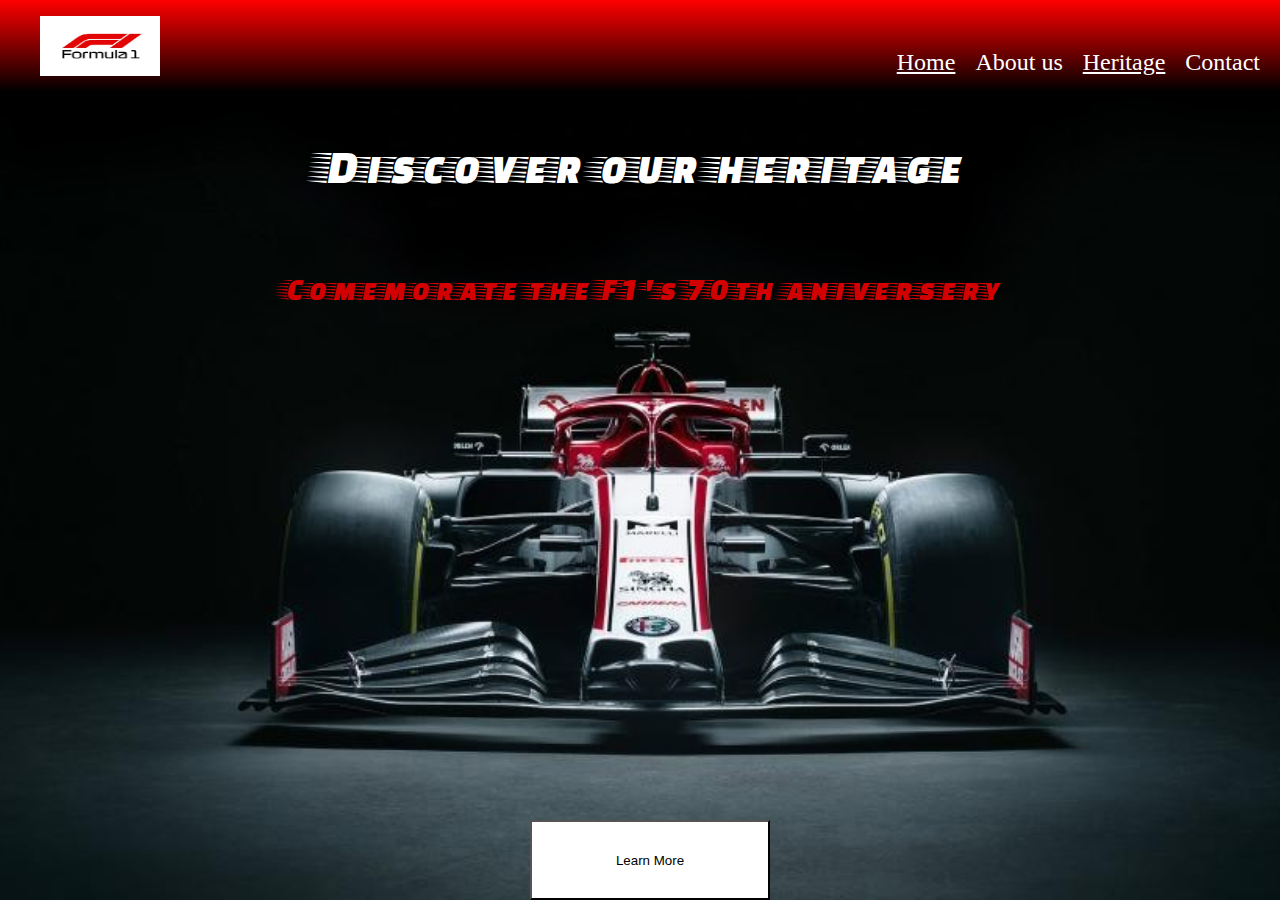
<file: index.html>
<!DOCTYPE html>
<html>
<head>
	<meta charset="UTF-8">
	<link rel="stylesheet" href="https://stackpath.bootstrapcdn.com/bootstrap/4.5.0/css/bootstrap.min.css" integrity="sha384-9aIt2nRpC12Uk9gS9baDl411NQApFmC26EwAOH8WgZl5MYYxFfc+NcPb1dKGj7Sk" crossorigin="anonymous">
	<link href="https://fonts.googleapis.com/css2?family=Faster+One&display=swap" rel="stylesheet">
	<link rel="stylesheet" type="text/css" href="style.css">


	<title>F1 History</title>
</head>
<body>
	
	<nav class="navbarr">
		<ul class="navbar-elements">
			<img src="logo_formula1_nuevo.jpg" class="logoo">
			<li class="leftside"><a href="index.html" class="home"> Home</li></a>
			<li class="leftside">About us</li>
			<li class="leftside"><a href="heritage.html" class="heritage"> Heritage</a></li>
			<li class="leftside">Contact</li>
		</ul>
		
	</nav>


	<p class="maintext">Discover our heritage
	<p class="subtext">Comemorate the F1's 70th aniversery</p></p>

<div class="learnmore">
	<a href="heritage.html"><button type="button" class="btn btn-outline-primary btn-lg"> Learn More</button></a>
</div>

</body>
</html>
</file>
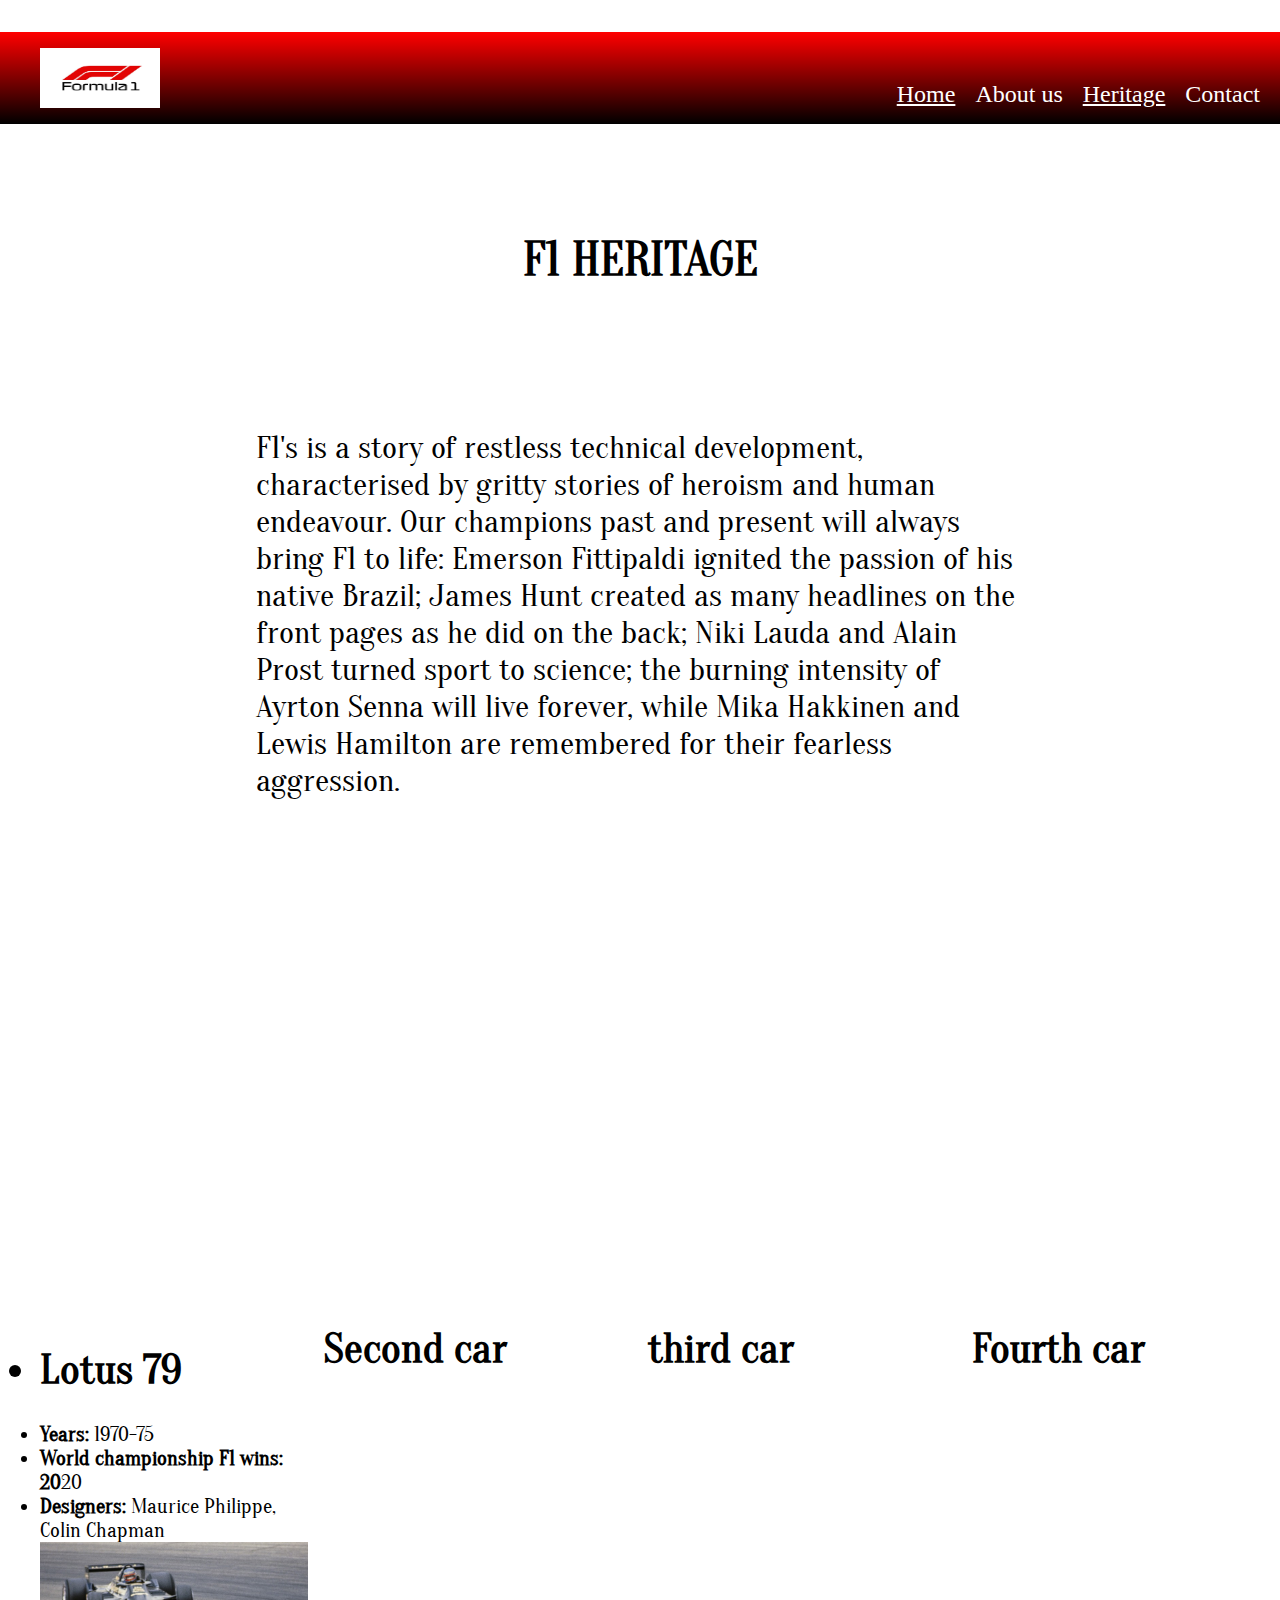
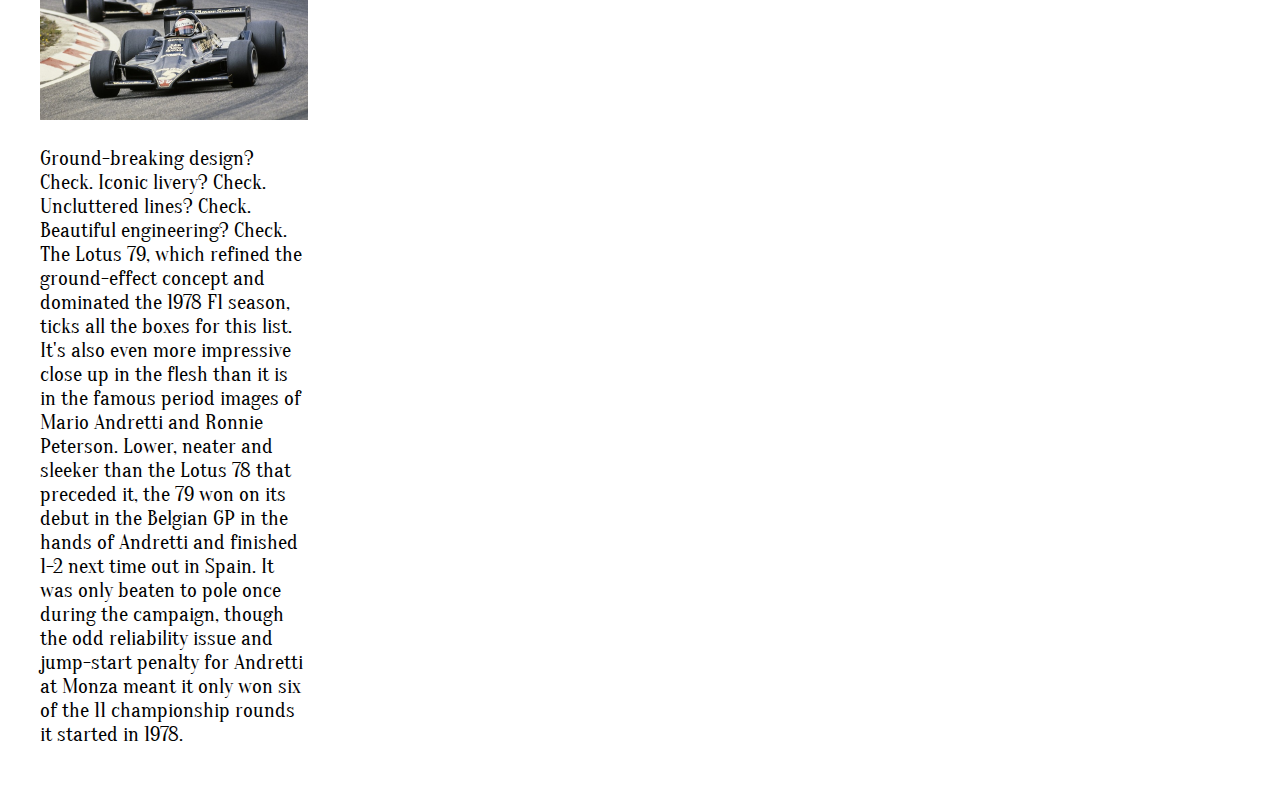
<file: Heritage.html>
<!DOCTYPE html>
<html>
<head>
	<link rel="stylesheet" href="https://stackpath.bootstrapcdn.com/bootstrap/4.5.0/css/bootstrap.min.css" integrity="sha384-9aIt2nRpC12Uk9gS9baDl411NQApFmC26EwAOH8WgZl5MYYxFfc+NcPb1dKGj7Sk" crossorigin="anonymous">
	
	<link href="https://fonts.googleapis.com/css2?family=Oranienbaum&display=swap" rel="stylesheet">
		<meta charset="UTF-8">
	<link rel="stylesheet" type="text/css" href="heritagestyle.css">
	<title>Heritage</title>
</head>
<body>
	<nav class="navbarr">
		<ul class="navbar-elements">
			<img src="logo_formula1_nuevo.jpg" class="logoo">
			<li class="leftside"><a href="index.html" class="home"> Home</li></a>
			<li class="leftside">About us</li>
			<li class="leftside"><a href="Heritage.html" class="heritage"> Heritage</a></li>
			<li class="leftside">Contact</li>
		</ul>
		
	</nav>
	<h1 class="f1heritage">F1 HERITAGE</h1>

	<div class="container-fluid">⠀<p>F1's is a story of restless technical development, characterised by gritty stories of heroism and human endeavour. Our champions past and present will always bring F1 to life: Emerson Fittipaldi ignited the passion of his native Brazil; James Hunt created as many headlines on the front pages as he did on the back; Niki Lauda and Alain Prost turned sport to science; the burning intensity of Ayrton Senna will live forever, while Mika Hakkinen and Lewis Hamilton are remembered for their fearless aggression.</p></div>

<div class="content">
	<ul>
			<strong><h1><li class="lotus 79">Lotus 79</li></h1></strong>
			<strong> <li>Years:</strong> 1970-75</li>
			<strong> <li>World championship F1 wins: 20</strong>20</li>
			<strong> <li>Designers:</strong>  Maurice Philippe, Colin Chapman <img src="lotus.jpg" class="responsiveimgs"><p>Ground-breaking design? Check. Iconic livery? Check. Uncluttered lines? Check. Beautiful engineering? Check.

The Lotus 79, which refined the ground-effect concept and dominated the 1978 F1 season, ticks all the boxes for this list. It's also even more impressive close up in the flesh than it is in the famous period images of Mario Andretti and Ronnie Peterson.

Lower, neater and sleeker than the Lotus 78 that preceded it, the 79 won on its debut in the Belgian GP in the hands of Andretti and finished 1-2 next time out in Spain. It was only beaten to pole once during the campaign, though the odd reliability issue and jump-start penalty for Andretti at Monza meant it only won six of the 11 championship rounds it started in 1978.</p></li></ul>
			

		
	<div><h1>Second car</h1> </div>
	<div><h1>third car</h1> </div>
	<div><h1>Fourth car</h1> </div>
		
			</div>








</div>

</body>
</html>
</file>
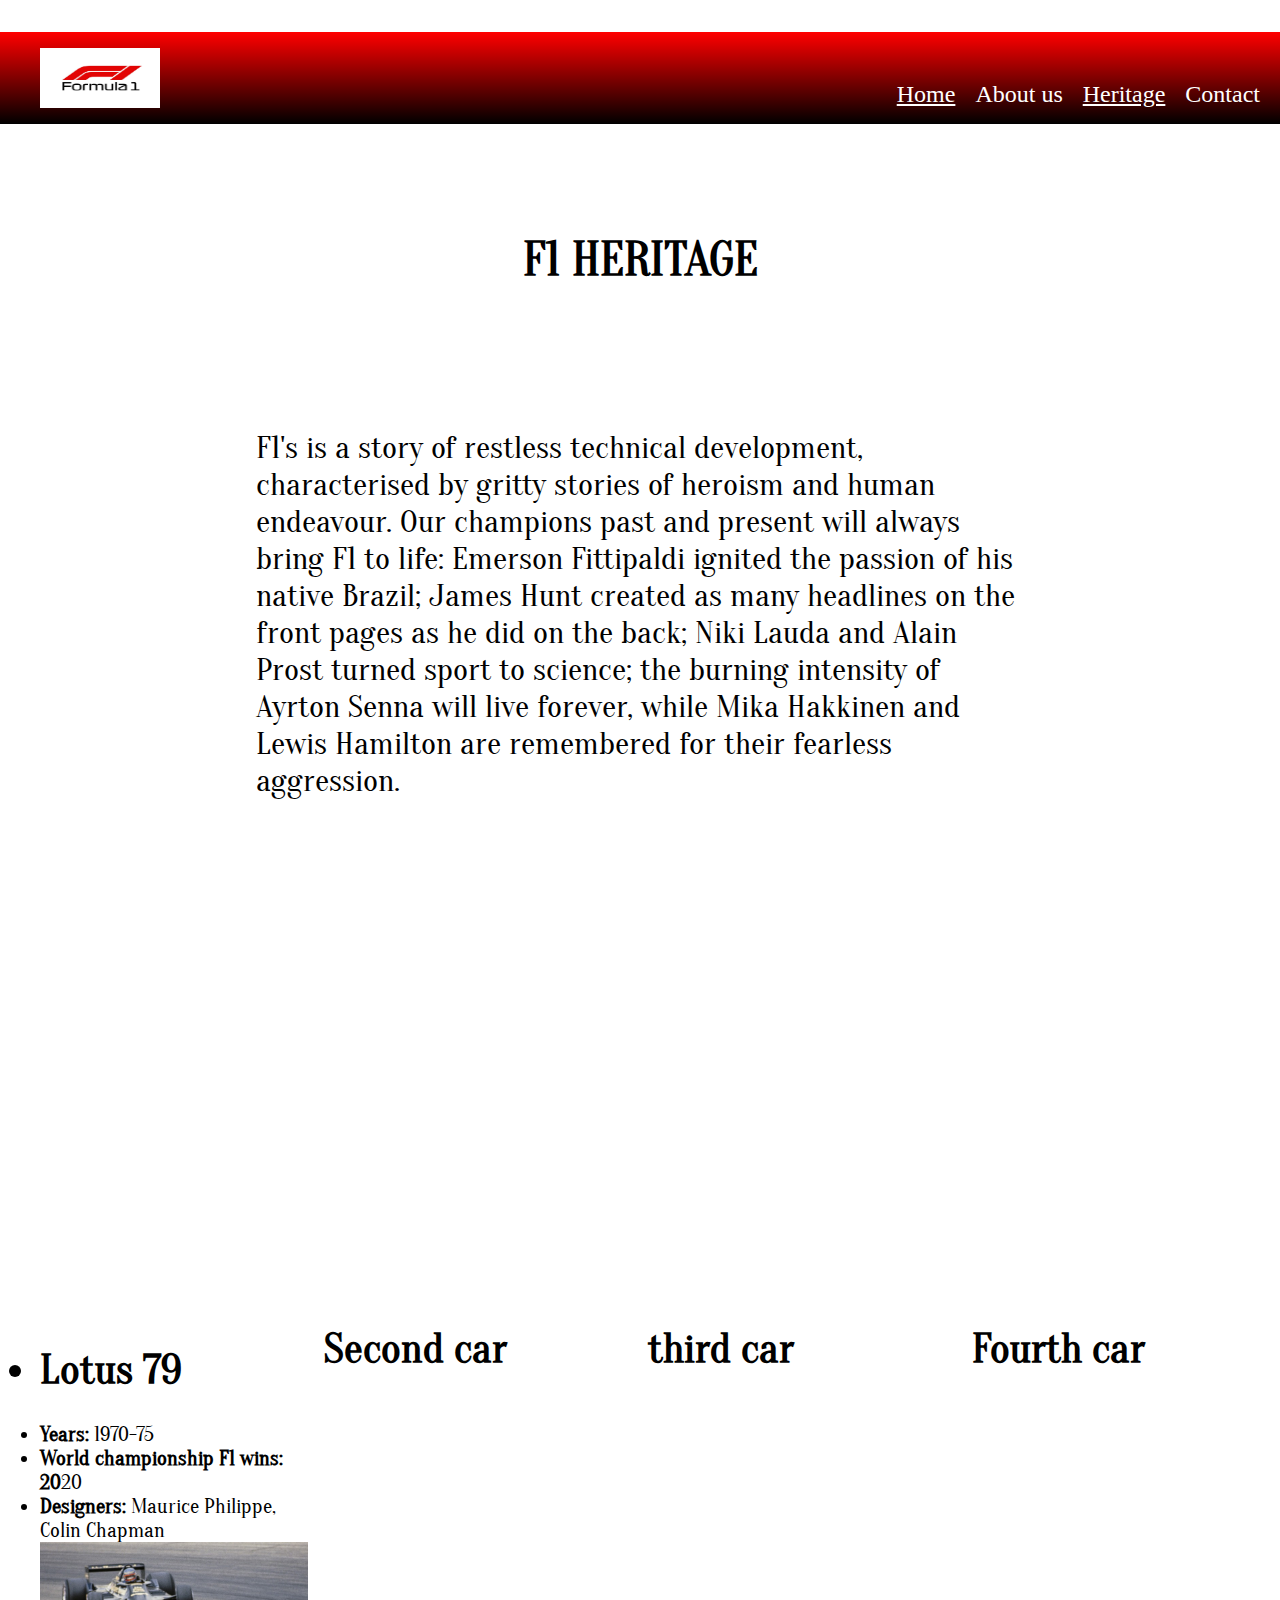
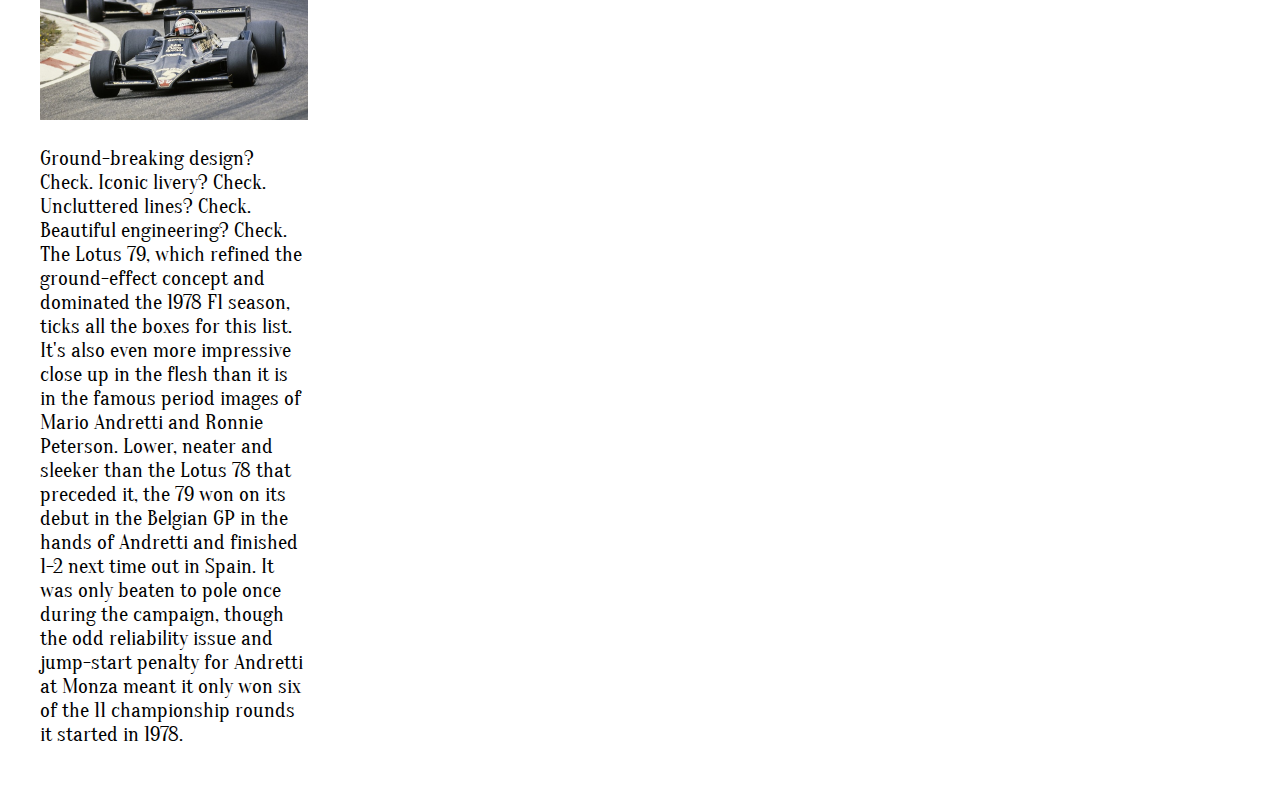
<file: heritage.html>
<!DOCTYPE html>
<html>
<head>
	<link rel="stylesheet" href="https://stackpath.bootstrapcdn.com/bootstrap/4.5.0/css/bootstrap.min.css" integrity="sha384-9aIt2nRpC12Uk9gS9baDl411NQApFmC26EwAOH8WgZl5MYYxFfc+NcPb1dKGj7Sk" crossorigin="anonymous">
	
	<link href="https://fonts.googleapis.com/css2?family=Oranienbaum&display=swap" rel="stylesheet">
		<meta charset="UTF-8">
	<link rel="stylesheet" type="text/css" href="heritagestyle.css">
	<title>Heritage</title>
</head>
<body>
	<nav class="navbarr">
		<ul class="navbar-elements">
			<img src="logo_formula1_nuevo.jpg" class="logoo">
			<li class="leftside"><a href="index.html" class="home"> Home</li></a>
			<li class="leftside">About us</li>
			<li class="leftside"><a href="Heritage.html" class="heritage"> Heritage</a></li>
			<li class="leftside">Contact</li>
		</ul>
		
	</nav>
	<h1 class="f1heritage">F1 HERITAGE</h1>

	<div class="container-fluid">⠀<p>F1's is a story of restless technical development, characterised by gritty stories of heroism and human endeavour. Our champions past and present will always bring F1 to life: Emerson Fittipaldi ignited the passion of his native Brazil; James Hunt created as many headlines on the front pages as he did on the back; Niki Lauda and Alain Prost turned sport to science; the burning intensity of Ayrton Senna will live forever, while Mika Hakkinen and Lewis Hamilton are remembered for their fearless aggression.</p></div>

<div class="content">
	<ul>
			<strong><h1><li class="lotus 79">Lotus 79</li></h1></strong>
			<strong> <li>Years:</strong> 1970-75</li>
			<strong> <li>World championship F1 wins: 20</strong>20</li>
			<strong> <li>Designers:</strong>  Maurice Philippe, Colin Chapman <img src="lotus.jpg" class="responsiveimgs"><p>Ground-breaking design? Check. Iconic livery? Check. Uncluttered lines? Check. Beautiful engineering? Check.

The Lotus 79, which refined the ground-effect concept and dominated the 1978 F1 season, ticks all the boxes for this list. It's also even more impressive close up in the flesh than it is in the famous period images of Mario Andretti and Ronnie Peterson.

Lower, neater and sleeker than the Lotus 78 that preceded it, the 79 won on its debut in the Belgian GP in the hands of Andretti and finished 1-2 next time out in Spain. It was only beaten to pole once during the campaign, though the odd reliability issue and jump-start penalty for Andretti at Monza meant it only won six of the 11 championship rounds it started in 1978.</p></li></ul>
			

		
	<div><h1>Second car</h1> </div>
	<div><h1>third car</h1> </div>
	<div><h1>Fourth car</h1> </div>
		
			</div>








</div>

</body>
</html>
</file>
<file: style.css>
body,html{
	margin: auto 0px;
	height: 100%;
	width: 100%;
	
}

body{
   display: grid;
   grid-template-rows: 1fr 2fr 3fr 1fr;

	background: url(f1.jpg) no-repeat center center fixed;
	-webkit-background-size: cover;
  -moz-background-size: cover;
  -o-background-size: cover;
  background-size: cover;

}

.navbar-elements{

	list-style: none;
	display: flex;
	justify-content: flex-end;
	align-items: flex-end;
}
.home{
	color: white;
}

.home:hover{
	color: white;
	text-decoration-style: none;
}
.heritage{
	color: white;
}

.heritage:hover{
	color: white;
	text-decoration-style: none;
}

.navbarr{

	background-image: linear-gradient(red, black);
	display: grid;
	width: 100vw;
}

.leftside{
	padding-right: 20px;
	color: white;
	font-size: 1.5rem

}
.Contact{
	padding-right: 20px;
	color: white;
	margin-right: 20px;
	font-size: 1.5rem
	
}

.f1-png{
	width: 100vw;
	height: 90vh;
	 position: fixed;
  border: 3px solid white;
}

.logoo{
	display: flex;
	justify-content: flex-start;
	width: 120px;
	height: 60px;
	margin-right: auto;
	padding-top: 0px;
	padding-bottom: 0px

	}

.maintext{
	display: flex;
	justify-content: center;
	font-size: 3rem;
	color: white;
	font-family: 'Faster One';
	

}
.subtext{
	display: flex;
	justify-content: center;
	align-items: flex-start;
	font-size: 2rem;
	color: rgb(210,0,0);
	font-family: 'Faster One';


}

.btn:hover{
    -webkit-box-shadow:rgba(0,0,0,0.7) 0px 10px 30px, inset rgba(0,0,0,0.15) 0px -10px 20px;
     -khtml-box-shadow:rgba(0,0,0,0.7) 0px 10px 30px, inset rgba(0,0,0,0.15) 0px -10px 20px;
       -moz-box-shadow:rgba(0,0,0,0.7) 0px 10px 30px, inset rgba(0,0,0,0.15) 0px -10px 20px;
         -o-box-shadow:rgba(0,0,0,0.7) 0px 10px 30px, inset rgba(0,0,0,0.15) 0px -10px 20px;
            box-shadow:rgba(0,0,0,0.7) 0px 10px 30px, inset rgba(0,0,0,0.15) 0px -10px 20px;
}
.btn{
	height: 5rem;
	width:15rem;
	background-color: white;
	

}
.btn:hover{
	color: black;
}
.learnmore{
	position: static;

	margin-top: 300px;
	display: flex;
	justify-content: center;
	align-items: center;
	
	margin-left: 20px;
}
@media only screen and (max-width: 575px) {
  .leftside {
   font-size: 0.9rem;
  }
}
</file>
<file: heritagestyle.css>
.navbar-elements{

	list-style: none;
	display: flex;
	justify-content: flex-end;
	align-items: flex-end;
}
.heritage{
	color: white;
}

.heritage:hover{
	color: white;
	text-decoration-style: none;
}

.navbarr{
	position: fixed;
	background-image: linear-gradient(red, black);
	display: grid;
	width: 100vw;
}

.leftside{
	padding-right: 20px;
	color: white;
	font-size: 1.5rem

}
.Contact{
	padding-right: 20px;
	color: white;
	margin-right: 20px;
	font-size: 1.5rem
	
}

.logoo{
	display: flex;
	justify-content: flex-start;
	width: 120px;
	height: 60px;
	margin-right: auto;
	padding-top: 0px;
	padding-bottom: 0px

	}
	@media only screen and (max-width: 575px) {
  .leftside {
   font-size: 0.9rem;
  }
}


.content{
	display: grid;
	grid-template-rows: 1fr 1fr 1fr 1fr; 
	grid-template-columns: repeat( auto-fit, minmax(250px, 1fr) );
  grid-gap: 1rem;
  height: 120vh;
  margin-top: 100px;
  font-family: 'Oranienbaum', serif;
	font-size: 1.3rem;

}

body{
	margin: 0px;
}

.home{
	color: white;
	text-decoration-style: none;
}

.home:hover{
	color: white;
	text-decoration-style: none;
}

.heritage{
	color: white;
	text-decoration-style: none;
}

.heritage:hover{
	color: white;
	text-decoration-style: none;
}

.container-fluid{
	padding-top:100px;
	margin-bottom: 700px;
	padding: 50px
	width: 100vw;
	height: 200px;
	display: flex;
	justify-content: center;
	align-items: flex-end;
	flex-wrap: wrap;
	font-family: 'Oranienbaum', serif;
	font-size: 2rem;
	display: grid;
	grid-template-columns: 1fr 3fr 1fr;
}
.f1heritage{
	padding-top:200px;
	margin-bottom: 10px;
	
	width: 100vw;
	
	display: flex;
	justify-content: center;
	align-items: center;
	flex-wrap: wrap;
	font-family: 'Oranienbaum', serif;
	font-size: 2rem;
	font-size: 3rem;
}


.responsiveimgs{  
	width: 100%;
  max-width: 400px;
  height: auto;

}@media only screen and (max-width: 765px) {
  .container-fluid {
   font-size: 1.5rem;
  }
</file>
